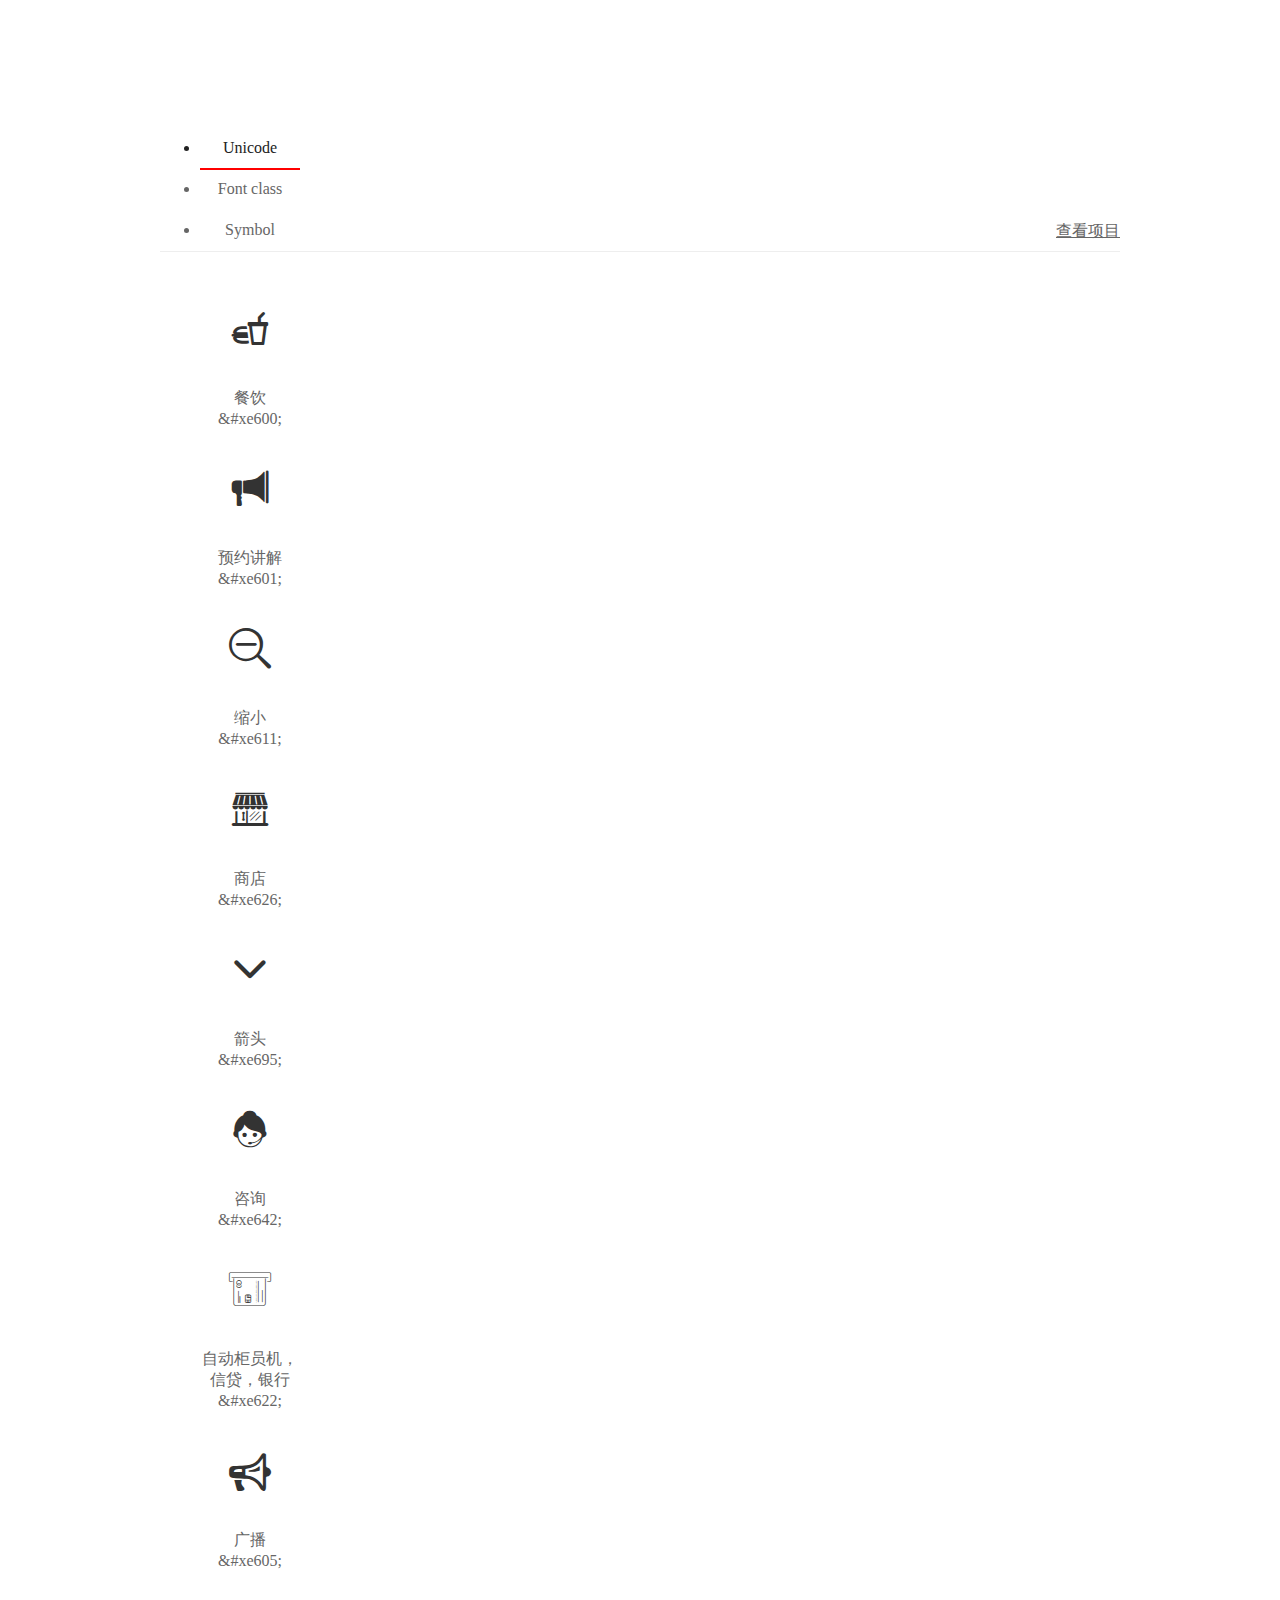
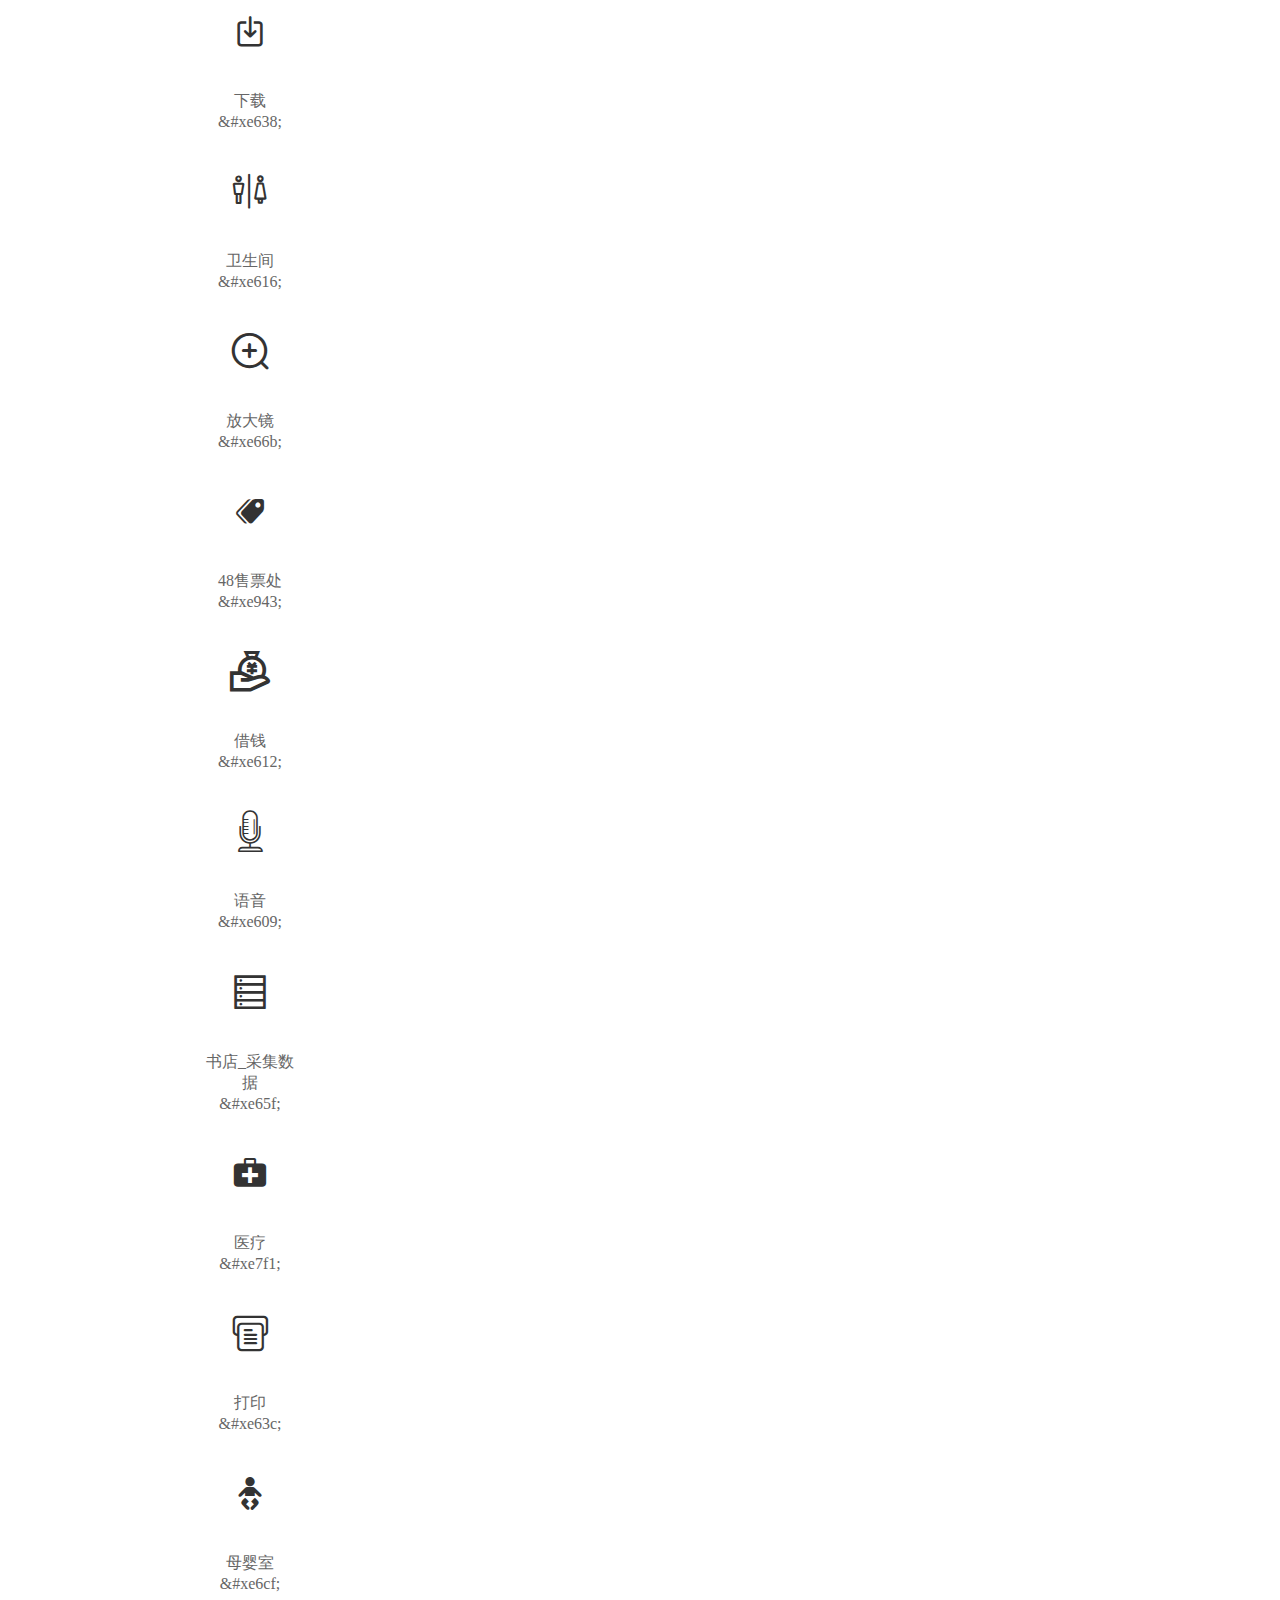
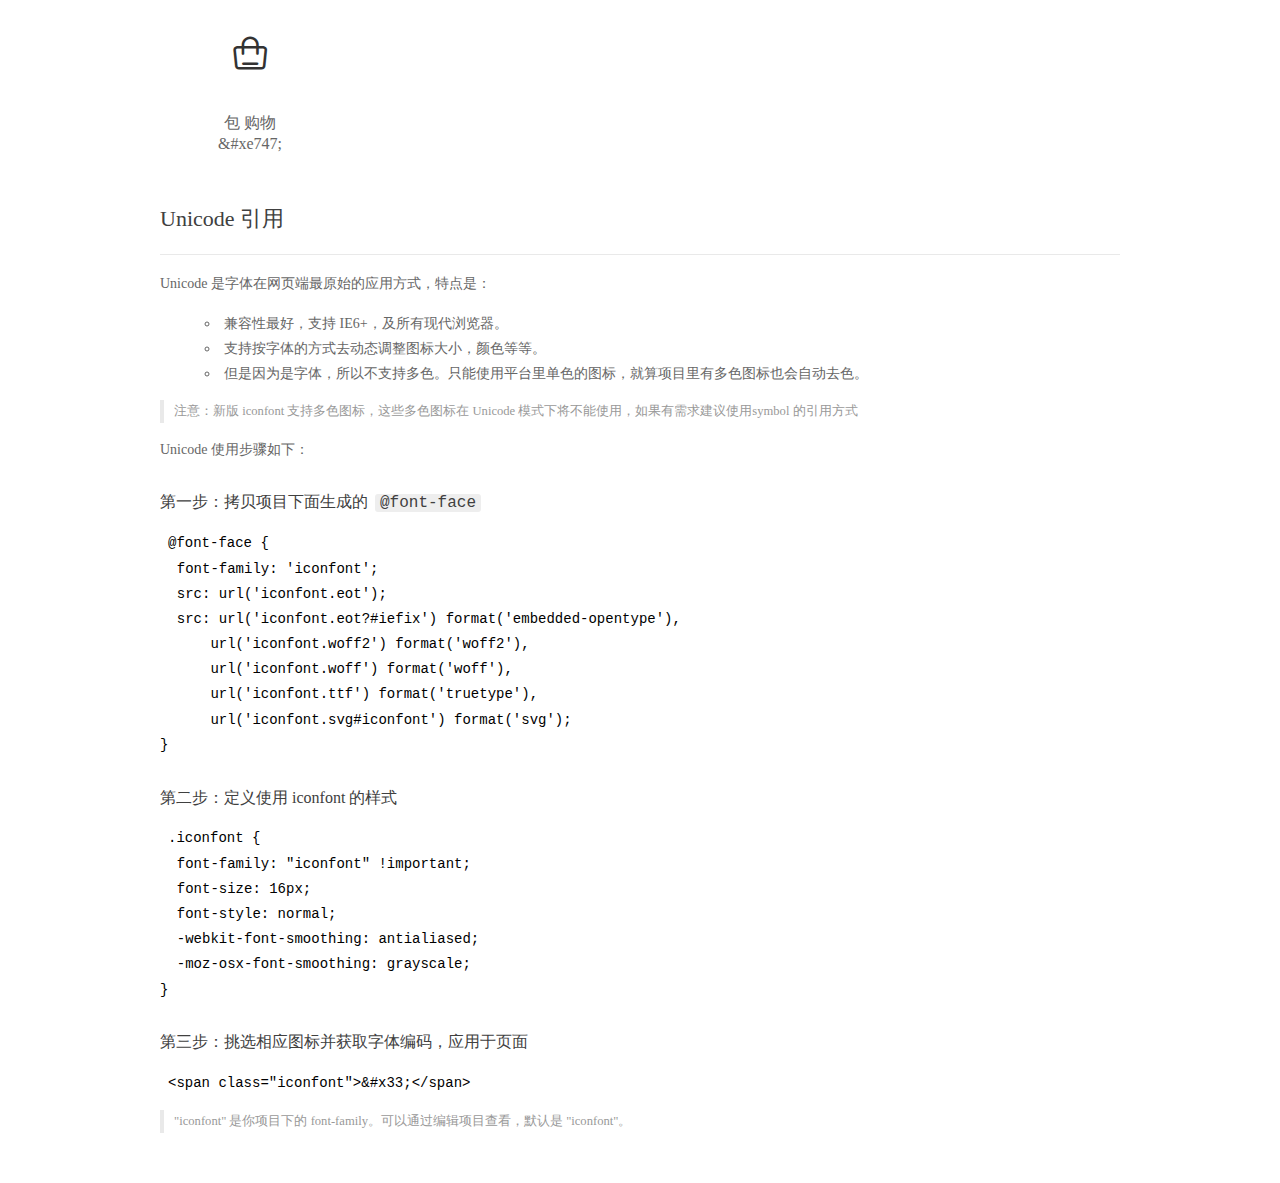
<file: font_1419650_2mvj4ofzt78/demo_index.html>
<!DOCTYPE html>
<html>
<head>
  <meta charset="utf-8"/>
  <title>IconFont Demo</title>
  <link rel="shortcut icon" href="https://gtms04.alicdn.com/tps/i4/TB1_oz6GVXXXXaFXpXXJDFnIXXX-64-64.ico" type="image/x-icon"/>
  <link rel="stylesheet" href="https://g.alicdn.com/thx/cube/1.3.2/cube.min.css">
  <link rel="stylesheet" href="demo.css">
  <link rel="stylesheet" href="iconfont.css">
  <script src="iconfont.js"></script>
  <!-- jQuery -->
  <script src="https://a1.alicdn.com/oss/uploads/2018/12/26/7bfddb60-08e8-11e9-9b04-53e73bb6408b.js"></script>
  <!-- 代码高亮 -->
  <script src="https://a1.alicdn.com/oss/uploads/2018/12/26/a3f714d0-08e6-11e9-8a15-ebf944d7534c.js"></script>
</head>
<body>
  <div class="main">
    <h1 class="logo"><a href="https://www.iconfont.cn/" title="iconfont 首页" target="_blank">&#xe86b;</a></h1>
    <div class="nav-tabs">
      <ul id="tabs" class="dib-box">
        <li class="dib active"><span>Unicode</span></li>
        <li class="dib"><span>Font class</span></li>
        <li class="dib"><span>Symbol</span></li>
      </ul>
      
      <a href="https://www.iconfont.cn/manage/index?manage_type=myprojects&projectId=1419650" target="_blank" class="nav-more">查看项目</a>
      
    </div>
    <div class="tab-container">
      <div class="content unicode" style="display: block;">
          <ul class="icon_lists dib-box">
          
            <li class="dib">
              <span class="icon iconfont">&#xe600;</span>
                <div class="name">餐饮</div>
                <div class="code-name">&amp;#xe600;</div>
              </li>
          
            <li class="dib">
              <span class="icon iconfont">&#xe601;</span>
                <div class="name">预约讲解</div>
                <div class="code-name">&amp;#xe601;</div>
              </li>
          
            <li class="dib">
              <span class="icon iconfont">&#xe611;</span>
                <div class="name">缩小</div>
                <div class="code-name">&amp;#xe611;</div>
              </li>
          
            <li class="dib">
              <span class="icon iconfont">&#xe626;</span>
                <div class="name">商店</div>
                <div class="code-name">&amp;#xe626;</div>
              </li>
          
            <li class="dib">
              <span class="icon iconfont">&#xe695;</span>
                <div class="name">箭头</div>
                <div class="code-name">&amp;#xe695;</div>
              </li>
          
            <li class="dib">
              <span class="icon iconfont">&#xe642;</span>
                <div class="name">咨询</div>
                <div class="code-name">&amp;#xe642;</div>
              </li>
          
            <li class="dib">
              <span class="icon iconfont">&#xe622;</span>
                <div class="name">自动柜员机，信贷，银行</div>
                <div class="code-name">&amp;#xe622;</div>
              </li>
          
            <li class="dib">
              <span class="icon iconfont">&#xe605;</span>
                <div class="name">广播</div>
                <div class="code-name">&amp;#xe605;</div>
              </li>
          
            <li class="dib">
              <span class="icon iconfont">&#xe638;</span>
                <div class="name">下载</div>
                <div class="code-name">&amp;#xe638;</div>
              </li>
          
            <li class="dib">
              <span class="icon iconfont">&#xe616;</span>
                <div class="name">卫生间</div>
                <div class="code-name">&amp;#xe616;</div>
              </li>
          
            <li class="dib">
              <span class="icon iconfont">&#xe66b;</span>
                <div class="name">放大镜</div>
                <div class="code-name">&amp;#xe66b;</div>
              </li>
          
            <li class="dib">
              <span class="icon iconfont">&#xe943;</span>
                <div class="name">48售票处</div>
                <div class="code-name">&amp;#xe943;</div>
              </li>
          
            <li class="dib">
              <span class="icon iconfont">&#xe612;</span>
                <div class="name">借钱</div>
                <div class="code-name">&amp;#xe612;</div>
              </li>
          
            <li class="dib">
              <span class="icon iconfont">&#xe609;</span>
                <div class="name">语音</div>
                <div class="code-name">&amp;#xe609;</div>
              </li>
          
            <li class="dib">
              <span class="icon iconfont">&#xe65f;</span>
                <div class="name">书店_采集数据</div>
                <div class="code-name">&amp;#xe65f;</div>
              </li>
          
            <li class="dib">
              <span class="icon iconfont">&#xe7f1;</span>
                <div class="name">医疗</div>
                <div class="code-name">&amp;#xe7f1;</div>
              </li>
          
            <li class="dib">
              <span class="icon iconfont">&#xe63c;</span>
                <div class="name">打印</div>
                <div class="code-name">&amp;#xe63c;</div>
              </li>
          
            <li class="dib">
              <span class="icon iconfont">&#xe6cf;</span>
                <div class="name">母婴室</div>
                <div class="code-name">&amp;#xe6cf;</div>
              </li>
          
            <li class="dib">
              <span class="icon iconfont">&#xe747;</span>
                <div class="name">包 购物</div>
                <div class="code-name">&amp;#xe747;</div>
              </li>
          
          </ul>
          <div class="article markdown">
          <h2 id="unicode-">Unicode 引用</h2>
          <hr>

          <p>Unicode 是字体在网页端最原始的应用方式，特点是：</p>
          <ul>
            <li>兼容性最好，支持 IE6+，及所有现代浏览器。</li>
            <li>支持按字体的方式去动态调整图标大小，颜色等等。</li>
            <li>但是因为是字体，所以不支持多色。只能使用平台里单色的图标，就算项目里有多色图标也会自动去色。</li>
          </ul>
          <blockquote>
            <p>注意：新版 iconfont 支持多色图标，这些多色图标在 Unicode 模式下将不能使用，如果有需求建议使用symbol 的引用方式</p>
          </blockquote>
          <p>Unicode 使用步骤如下：</p>
          <h3 id="-font-face">第一步：拷贝项目下面生成的 <code>@font-face</code></h3>
<pre><code class="language-css"
>@font-face {
  font-family: 'iconfont';
  src: url('iconfont.eot');
  src: url('iconfont.eot?#iefix') format('embedded-opentype'),
      url('iconfont.woff2') format('woff2'),
      url('iconfont.woff') format('woff'),
      url('iconfont.ttf') format('truetype'),
      url('iconfont.svg#iconfont') format('svg');
}
</code></pre>
          <h3 id="-iconfont-">第二步：定义使用 iconfont 的样式</h3>
<pre><code class="language-css"
>.iconfont {
  font-family: "iconfont" !important;
  font-size: 16px;
  font-style: normal;
  -webkit-font-smoothing: antialiased;
  -moz-osx-font-smoothing: grayscale;
}
</code></pre>
          <h3 id="-">第三步：挑选相应图标并获取字体编码，应用于页面</h3>
<pre>
<code class="language-html"
>&lt;span class="iconfont"&gt;&amp;#x33;&lt;/span&gt;
</code></pre>
          <blockquote>
            <p>"iconfont" 是你项目下的 font-family。可以通过编辑项目查看，默认是 "iconfont"。</p>
          </blockquote>
          </div>
      </div>
      <div class="content font-class">
        <ul class="icon_lists dib-box">
          
          <li class="dib">
            <span class="icon iconfont icon-canyin"></span>
            <div class="name">
              餐饮
            </div>
            <div class="code-name">.icon-canyin
            </div>
          </li>
          
          <li class="dib">
            <span class="icon iconfont icon-yuyuejiangjie"></span>
            <div class="name">
              预约讲解
            </div>
            <div class="code-name">.icon-yuyuejiangjie
            </div>
          </li>
          
          <li class="dib">
            <span class="icon iconfont icon-suoxiao"></span>
            <div class="name">
              缩小
            </div>
            <div class="code-name">.icon-suoxiao
            </div>
          </li>
          
          <li class="dib">
            <span class="icon iconfont icon-shangdian"></span>
            <div class="name">
              商店
            </div>
            <div class="code-name">.icon-shangdian
            </div>
          </li>
          
          <li class="dib">
            <span class="icon iconfont icon-jiantouarrow483"></span>
            <div class="name">
              箭头
            </div>
            <div class="code-name">.icon-jiantouarrow483
            </div>
          </li>
          
          <li class="dib">
            <span class="icon iconfont icon-zixun"></span>
            <div class="name">
              咨询
            </div>
            <div class="code-name">.icon-zixun
            </div>
          </li>
          
          <li class="dib">
            <span class="icon iconfont icon-atmcreditbank"></span>
            <div class="name">
              自动柜员机，信贷，银行
            </div>
            <div class="code-name">.icon-atmcreditbank
            </div>
          </li>
          
          <li class="dib">
            <span class="icon iconfont icon-guangbo"></span>
            <div class="name">
              广播
            </div>
            <div class="code-name">.icon-guangbo
            </div>
          </li>
          
          <li class="dib">
            <span class="icon iconfont icon-xiazai"></span>
            <div class="name">
              下载
            </div>
            <div class="code-name">.icon-xiazai
            </div>
          </li>
          
          <li class="dib">
            <span class="icon iconfont icon-weishengjian"></span>
            <div class="name">
              卫生间
            </div>
            <div class="code-name">.icon-weishengjian
            </div>
          </li>
          
          <li class="dib">
            <span class="icon iconfont icon-fangdajing"></span>
            <div class="name">
              放大镜
            </div>
            <div class="code-name">.icon-fangdajing
            </div>
          </li>
          
          <li class="dib">
            <span class="icon iconfont icon-shoupiaochu"></span>
            <div class="name">
              48售票处
            </div>
            <div class="code-name">.icon-shoupiaochu
            </div>
          </li>
          
          <li class="dib">
            <span class="icon iconfont icon-jieqian"></span>
            <div class="name">
              借钱
            </div>
            <div class="code-name">.icon-jieqian
            </div>
          </li>
          
          <li class="dib">
            <span class="icon iconfont icon-yuyin"></span>
            <div class="name">
              语音
            </div>
            <div class="code-name">.icon-yuyin
            </div>
          </li>
          
          <li class="dib">
            <span class="icon iconfont icon-shudian_caijishuju"></span>
            <div class="name">
              书店_采集数据
            </div>
            <div class="code-name">.icon-shudian_caijishuju
            </div>
          </li>
          
          <li class="dib">
            <span class="icon iconfont icon-yiliao"></span>
            <div class="name">
              医疗
            </div>
            <div class="code-name">.icon-yiliao
            </div>
          </li>
          
          <li class="dib">
            <span class="icon iconfont icon-dayin"></span>
            <div class="name">
              打印
            </div>
            <div class="code-name">.icon-dayin
            </div>
          </li>
          
          <li class="dib">
            <span class="icon iconfont icon-muyingshi"></span>
            <div class="name">
              母婴室
            </div>
            <div class="code-name">.icon-muyingshi
            </div>
          </li>
          
          <li class="dib">
            <span class="icon iconfont icon-changyongtubiao-xianxingdaochu-zhuanqu-"></span>
            <div class="name">
              包 购物
            </div>
            <div class="code-name">.icon-changyongtubiao-xianxingdaochu-zhuanqu-
            </div>
          </li>
          
        </ul>
        <div class="article markdown">
        <h2 id="font-class-">font-class 引用</h2>
        <hr>

        <p>font-class 是 Unicode 使用方式的一种变种，主要是解决 Unicode 书写不直观，语意不明确的问题。</p>
        <p>与 Unicode 使用方式相比，具有如下特点：</p>
        <ul>
          <li>兼容性良好，支持 IE8+，及所有现代浏览器。</li>
          <li>相比于 Unicode 语意明确，书写更直观。可以很容易分辨这个 icon 是什么。</li>
          <li>因为使用 class 来定义图标，所以当要替换图标时，只需要修改 class 里面的 Unicode 引用。</li>
          <li>不过因为本质上还是使用的字体，所以多色图标还是不支持的。</li>
        </ul>
        <p>使用步骤如下：</p>
        <h3 id="-fontclass-">第一步：引入项目下面生成的 fontclass 代码：</h3>
<pre><code class="language-html">&lt;link rel="stylesheet" href="./iconfont.css"&gt;
</code></pre>
        <h3 id="-">第二步：挑选相应图标并获取类名，应用于页面：</h3>
<pre><code class="language-html">&lt;span class="iconfont icon-xxx"&gt;&lt;/span&gt;
</code></pre>
        <blockquote>
          <p>"
            iconfont" 是你项目下的 font-family。可以通过编辑项目查看，默认是 "iconfont"。</p>
        </blockquote>
      </div>
      </div>
      <div class="content symbol">
          <ul class="icon_lists dib-box">
          
            <li class="dib">
                <svg class="icon svg-icon" aria-hidden="true">
                  <use xlink:href="#icon-canyin"></use>
                </svg>
                <div class="name">餐饮</div>
                <div class="code-name">#icon-canyin</div>
            </li>
          
            <li class="dib">
                <svg class="icon svg-icon" aria-hidden="true">
                  <use xlink:href="#icon-yuyuejiangjie"></use>
                </svg>
                <div class="name">预约讲解</div>
                <div class="code-name">#icon-yuyuejiangjie</div>
            </li>
          
            <li class="dib">
                <svg class="icon svg-icon" aria-hidden="true">
                  <use xlink:href="#icon-suoxiao"></use>
                </svg>
                <div class="name">缩小</div>
                <div class="code-name">#icon-suoxiao</div>
            </li>
          
            <li class="dib">
                <svg class="icon svg-icon" aria-hidden="true">
                  <use xlink:href="#icon-shangdian"></use>
                </svg>
                <div class="name">商店</div>
                <div class="code-name">#icon-shangdian</div>
            </li>
          
            <li class="dib">
                <svg class="icon svg-icon" aria-hidden="true">
                  <use xlink:href="#icon-jiantouarrow483"></use>
                </svg>
                <div class="name">箭头</div>
                <div class="code-name">#icon-jiantouarrow483</div>
            </li>
          
            <li class="dib">
                <svg class="icon svg-icon" aria-hidden="true">
                  <use xlink:href="#icon-zixun"></use>
                </svg>
                <div class="name">咨询</div>
                <div class="code-name">#icon-zixun</div>
            </li>
          
            <li class="dib">
                <svg class="icon svg-icon" aria-hidden="true">
                  <use xlink:href="#icon-atmcreditbank"></use>
                </svg>
                <div class="name">自动柜员机，信贷，银行</div>
                <div class="code-name">#icon-atmcreditbank</div>
            </li>
          
            <li class="dib">
                <svg class="icon svg-icon" aria-hidden="true">
                  <use xlink:href="#icon-guangbo"></use>
                </svg>
                <div class="name">广播</div>
                <div class="code-name">#icon-guangbo</div>
            </li>
          
            <li class="dib">
                <svg class="icon svg-icon" aria-hidden="true">
                  <use xlink:href="#icon-xiazai"></use>
                </svg>
                <div class="name">下载</div>
                <div class="code-name">#icon-xiazai</div>
            </li>
          
            <li class="dib">
                <svg class="icon svg-icon" aria-hidden="true">
                  <use xlink:href="#icon-weishengjian"></use>
                </svg>
                <div class="name">卫生间</div>
                <div class="code-name">#icon-weishengjian</div>
            </li>
          
            <li class="dib">
                <svg class="icon svg-icon" aria-hidden="true">
                  <use xlink:href="#icon-fangdajing"></use>
                </svg>
                <div class="name">放大镜</div>
                <div class="code-name">#icon-fangdajing</div>
            </li>
          
            <li class="dib">
                <svg class="icon svg-icon" aria-hidden="true">
                  <use xlink:href="#icon-shoupiaochu"></use>
                </svg>
                <div class="name">48售票处</div>
                <div class="code-name">#icon-shoupiaochu</div>
            </li>
          
            <li class="dib">
                <svg class="icon svg-icon" aria-hidden="true">
                  <use xlink:href="#icon-jieqian"></use>
                </svg>
                <div class="name">借钱</div>
                <div class="code-name">#icon-jieqian</div>
            </li>
          
            <li class="dib">
                <svg class="icon svg-icon" aria-hidden="true">
                  <use xlink:href="#icon-yuyin"></use>
                </svg>
                <div class="name">语音</div>
                <div class="code-name">#icon-yuyin</div>
            </li>
          
            <li class="dib">
                <svg class="icon svg-icon" aria-hidden="true">
                  <use xlink:href="#icon-shudian_caijishuju"></use>
                </svg>
                <div class="name">书店_采集数据</div>
                <div class="code-name">#icon-shudian_caijishuju</div>
            </li>
          
            <li class="dib">
                <svg class="icon svg-icon" aria-hidden="true">
                  <use xlink:href="#icon-yiliao"></use>
                </svg>
                <div class="name">医疗</div>
                <div class="code-name">#icon-yiliao</div>
            </li>
          
            <li class="dib">
                <svg class="icon svg-icon" aria-hidden="true">
                  <use xlink:href="#icon-dayin"></use>
                </svg>
                <div class="name">打印</div>
                <div class="code-name">#icon-dayin</div>
            </li>
          
            <li class="dib">
                <svg class="icon svg-icon" aria-hidden="true">
                  <use xlink:href="#icon-muyingshi"></use>
                </svg>
                <div class="name">母婴室</div>
                <div class="code-name">#icon-muyingshi</div>
            </li>
          
            <li class="dib">
                <svg class="icon svg-icon" aria-hidden="true">
                  <use xlink:href="#icon-changyongtubiao-xianxingdaochu-zhuanqu-"></use>
                </svg>
                <div class="name">包 购物</div>
                <div class="code-name">#icon-changyongtubiao-xianxingdaochu-zhuanqu-</div>
            </li>
          
          </ul>
          <div class="article markdown">
          <h2 id="symbol-">Symbol 引用</h2>
          <hr>

          <p>这是一种全新的使用方式，应该说这才是未来的主流，也是平台目前推荐的用法。相关介绍可以参考这篇<a href="">文章</a>
            这种用法其实是做了一个 SVG 的集合，与另外两种相比具有如下特点：</p>
          <ul>
            <li>支持多色图标了，不再受单色限制。</li>
            <li>通过一些技巧，支持像字体那样，通过 <code>font-size</code>, <code>color</code> 来调整样式。</li>
            <li>兼容性较差，支持 IE9+，及现代浏览器。</li>
            <li>浏览器渲染 SVG 的性能一般，还不如 png。</li>
          </ul>
          <p>使用步骤如下：</p>
          <h3 id="-symbol-">第一步：引入项目下面生成的 symbol 代码：</h3>
<pre><code class="language-html">&lt;script src="./iconfont.js"&gt;&lt;/script&gt;
</code></pre>
          <h3 id="-css-">第二步：加入通用 CSS 代码（引入一次就行）：</h3>
<pre><code class="language-html">&lt;style&gt;
.icon {
  width: 1em;
  height: 1em;
  vertical-align: -0.15em;
  fill: currentColor;
  overflow: hidden;
}
&lt;/style&gt;
</code></pre>
          <h3 id="-">第三步：挑选相应图标并获取类名，应用于页面：</h3>
<pre><code class="language-html">&lt;svg class="icon" aria-hidden="true"&gt;
  &lt;use xlink:href="#icon-xxx"&gt;&lt;/use&gt;
&lt;/svg&gt;
</code></pre>
          </div>
      </div>

    </div>
  </div>
  <script>
  $(document).ready(function () {
      $('.tab-container .content:first').show()

      $('#tabs li').click(function (e) {
        var tabContent = $('.tab-container .content')
        var index = $(this).index()

        if ($(this).hasClass('active')) {
          return
        } else {
          $('#tabs li').removeClass('active')
          $(this).addClass('active')

          tabContent.hide().eq(index).fadeIn()
        }
      })
    })
  </script>
</body>
</html>
</file>
<file: font_1419650_2mvj4ofzt78/demo.css>
/* Logo 字体 */
@font-face {
  font-family: "iconfont logo";
  src: url('https://at.alicdn.com/t/font_985780_km7mi63cihi.eot?t=1545807318834');
  src: url('https://at.alicdn.com/t/font_985780_km7mi63cihi.eot?t=1545807318834#iefix') format('embedded-opentype'),
    url('https://at.alicdn.com/t/font_985780_km7mi63cihi.woff?t=1545807318834') format('woff'),
    url('https://at.alicdn.com/t/font_985780_km7mi63cihi.ttf?t=1545807318834') format('truetype'),
    url('https://at.alicdn.com/t/font_985780_km7mi63cihi.svg?t=1545807318834#iconfont') format('svg');
}

.logo {
  font-family: "iconfont logo";
  font-size: 160px;
  font-style: normal;
  -webkit-font-smoothing: antialiased;
  -moz-osx-font-smoothing: grayscale;
}

/* tabs */
.nav-tabs {
  position: relative;
}

.nav-tabs .nav-more {
  position: absolute;
  right: 0;
  bottom: 0;
  height: 42px;
  line-height: 42px;
  color: #666;
}

#tabs {
  border-bottom: 1px solid #eee;
}

#tabs li {
  cursor: pointer;
  width: 100px;
  height: 40px;
  line-height: 40px;
  text-align: center;
  font-size: 16px;
  border-bottom: 2px solid transparent;
  position: relative;
  z-index: 1;
  margin-bottom: -1px;
  color: #666;
}


#tabs .active {
  border-bottom-color: #f00;
  color: #222;
}

.tab-container .content {
  display: none;
}

/* 页面布局 */
.main {
  padding: 30px 100px;
  width: 960px;
  margin: 0 auto;
}

.main .logo {
  color: #333;
  text-align: left;
  margin-bottom: 30px;
  line-height: 1;
  height: 110px;
  margin-top: -50px;
  overflow: hidden;
  *zoom: 1;
}

.main .logo a {
  font-size: 160px;
  color: #333;
}

.helps {
  margin-top: 40px;
}

.helps pre {
  padding: 20px;
  margin: 10px 0;
  border: solid 1px #e7e1cd;
  background-color: #fffdef;
  overflow: auto;
}

.icon_lists {
  width: 100% !important;
  overflow: hidden;
  *zoom: 1;
}

.icon_lists li {
  width: 100px;
  margin-bottom: 10px;
  margin-right: 20px;
  text-align: center;
  list-style: none !important;
  cursor: default;
}

.icon_lists li .code-name {
  line-height: 1.2;
}

.icon_lists .icon {
  display: block;
  height: 100px;
  line-height: 100px;
  font-size: 42px;
  margin: 10px auto;
  color: #333;
  -webkit-transition: font-size 0.25s linear, width 0.25s linear;
  -moz-transition: font-size 0.25s linear, width 0.25s linear;
  transition: font-size 0.25s linear, width 0.25s linear;
}

.icon_lists .icon:hover {
  font-size: 100px;
}

.icon_lists .svg-icon {
  /* 通过设置 font-size 来改变图标大小 */
  width: 1em;
  /* 图标和文字相邻时，垂直对齐 */
  vertical-align: -0.15em;
  /* 通过设置 color 来改变 SVG 的颜色/fill */
  fill: currentColor;
  /* path 和 stroke 溢出 viewBox 部分在 IE 下会显示
      normalize.css 中也包含这行 */
  overflow: hidden;
}

.icon_lists li .name,
.icon_lists li .code-name {
  color: #666;
}

/* markdown 样式 */
.markdown {
  color: #666;
  font-size: 14px;
  line-height: 1.8;
}

.highlight {
  line-height: 1.5;
}

.markdown img {
  vertical-align: middle;
  max-width: 100%;
}

.markdown h1 {
  color: #404040;
  font-weight: 500;
  line-height: 40px;
  margin-bottom: 24px;
}

.markdown h2,
.markdown h3,
.markdown h4,
.markdown h5,
.markdown h6 {
  color: #404040;
  margin: 1.6em 0 0.6em 0;
  font-weight: 500;
  clear: both;
}

.markdown h1 {
  font-size: 28px;
}

.markdown h2 {
  font-size: 22px;
}

.markdown h3 {
  font-size: 16px;
}

.markdown h4 {
  font-size: 14px;
}

.markdown h5 {
  font-size: 12px;
}

.markdown h6 {
  font-size: 12px;
}

.markdown hr {
  height: 1px;
  border: 0;
  background: #e9e9e9;
  margin: 16px 0;
  clear: both;
}

.markdown p {
  margin: 1em 0;
}

.markdown>p,
.markdown>blockquote,
.markdown>.highlight,
.markdown>ol,
.markdown>ul {
  width: 80%;
}

.markdown ul>li {
  list-style: circle;
}

.markdown>ul li,
.markdown blockquote ul>li {
  margin-left: 20px;
  padding-left: 4px;
}

.markdown>ul li p,
.markdown>ol li p {
  margin: 0.6em 0;
}

.markdown ol>li {
  list-style: decimal;
}

.markdown>ol li,
.markdown blockquote ol>li {
  margin-left: 20px;
  padding-left: 4px;
}

.markdown code {
  margin: 0 3px;
  padding: 0 5px;
  background: #eee;
  border-radius: 3px;
}

.markdown strong,
.markdown b {
  font-weight: 600;
}

.markdown>table {
  border-collapse: collapse;
  border-spacing: 0px;
  empty-cells: show;
  border: 1px solid #e9e9e9;
  width: 95%;
  margin-bottom: 24px;
}

.markdown>table th {
  white-space: nowrap;
  color: #333;
  font-weight: 600;
}

.markdown>table th,
.markdown>table td {
  border: 1px solid #e9e9e9;
  padding: 8px 16px;
  text-align: left;
}

.markdown>table th {
  background: #F7F7F7;
}

.markdown blockquote {
  font-size: 90%;
  color: #999;
  border-left: 4px solid #e9e9e9;
  padding-left: 0.8em;
  margin: 1em 0;
}

.markdown blockquote p {
  margin: 0;
}

.markdown .anchor {
  opacity: 0;
  transition: opacity 0.3s ease;
  margin-left: 8px;
}

.markdown .waiting {
  color: #ccc;
}

.markdown h1:hover .anchor,
.markdown h2:hover .anchor,
.markdown h3:hover .anchor,
.markdown h4:hover .anchor,
.markdown h5:hover .anchor,
.markdown h6:hover .anchor {
  opacity: 1;
  display: inline-block;
}

.markdown>br,
.markdown>p>br {
  clear: both;
}


.hljs {
  display: block;
  background: white;
  padding: 0.5em;
  color: #333333;
  overflow-x: auto;
}

.hljs-comment,
.hljs-meta {
  color: #969896;
}

.hljs-string,
.hljs-variable,
.hljs-template-variable,
.hljs-strong,
.hljs-emphasis,
.hljs-quote {
  color: #df5000;
}

.hljs-keyword,
.hljs-selector-tag,
.hljs-type {
  color: #a71d5d;
}

.hljs-literal,
.hljs-symbol,
.hljs-bullet,
.hljs-attribute {
  color: #0086b3;
}

.hljs-section,
.hljs-name {
  color: #63a35c;
}

.hljs-tag {
  color: #333333;
}

.hljs-title,
.hljs-attr,
.hljs-selector-id,
.hljs-selector-class,
.hljs-selector-attr,
.hljs-selector-pseudo {
  color: #795da3;
}

.hljs-addition {
  color: #55a532;
  background-color: #eaffea;
}

.hljs-deletion {
  color: #bd2c00;
  background-color: #ffecec;
}

.hljs-link {
  text-decoration: underline;
}

/* 代码高亮 */
/* PrismJS 1.15.0
https://prismjs.com/download.html#themes=prism&languages=markup+css+clike+javascript */
/**
 * prism.js default theme for JavaScript, CSS and HTML
 * Based on dabblet (http://dabblet.com)
 * @author Lea Verou
 */
code[class*="language-"],
pre[class*="language-"] {
  color: black;
  background: none;
  text-shadow: 0 1px white;
  font-family: Consolas, Monaco, 'Andale Mono', 'Ubuntu Mono', monospace;
  text-align: left;
  white-space: pre;
  word-spacing: normal;
  word-break: normal;
  word-wrap: normal;
  line-height: 1.5;

  -moz-tab-size: 4;
  -o-tab-size: 4;
  tab-size: 4;

  -webkit-hyphens: none;
  -moz-hyphens: none;
  -ms-hyphens: none;
  hyphens: none;
}

pre[class*="language-"]::-moz-selection,
pre[class*="language-"] ::-moz-selection,
code[class*="language-"]::-moz-selection,
code[class*="language-"] ::-moz-selection {
  text-shadow: none;
  background: #b3d4fc;
}

pre[class*="language-"]::selection,
pre[class*="language-"] ::selection,
code[class*="language-"]::selection,
code[class*="language-"] ::selection {
  text-shadow: none;
  background: #b3d4fc;
}

@media print {

  code[class*="language-"],
  pre[class*="language-"] {
    text-shadow: none;
  }
}

/* Code blocks */
pre[class*="language-"] {
  padding: 1em;
  margin: .5em 0;
  overflow: auto;
}

:not(pre)>code[class*="language-"],
pre[class*="language-"] {
  background: #f5f2f0;
}

/* Inline code */
:not(pre)>code[class*="language-"] {
  padding: .1em;
  border-radius: .3em;
  white-space: normal;
}

.token.comment,
.token.prolog,
.token.doctype,
.token.cdata {
  color: slategray;
}

.token.punctuation {
  color: #999;
}

.namespace {
  opacity: .7;
}

.token.property,
.token.tag,
.token.boolean,
.token.number,
.token.constant,
.token.symbol,
.token.deleted {
  color: #905;
}

.token.selector,
.token.attr-name,
.token.string,
.token.char,
.token.builtin,
.token.inserted {
  color: #690;
}

.token.operator,
.token.entity,
.token.url,
.language-css .token.string,
.style .token.string {
  color: #9a6e3a;
  background: hsla(0, 0%, 100%, .5);
}

.token.atrule,
.token.attr-value,
.token.keyword {
  color: #07a;
}

.token.function,
.token.class-name {
  color: #DD4A68;
}

.token.regex,
.token.important,
.token.variable {
  color: #e90;
}

.token.important,
.token.bold {
  font-weight: bold;
}

.token.italic {
  font-style: italic;
}

.token.entity {
  cursor: help;
}
</file>
<file: font_1419650_2mvj4ofzt78/iconfont.css>
@font-face {font-family: "iconfont";
  src: url('iconfont.eot?t=1568716454853'); /* IE9 */
  src: url('iconfont.eot?t=1568716454853#iefix') format('embedded-opentype'), /* IE6-IE8 */
  url('[data-uri]') format('woff2'),
  url('iconfont.woff?t=1568716454853') format('woff'),
  url('iconfont.ttf?t=1568716454853') format('truetype'), /* chrome, firefox, opera, Safari, Android, iOS 4.2+ */
  url('iconfont.svg?t=1568716454853#iconfont') format('svg'); /* iOS 4.1- */
}

.iconfont {
  font-family: "iconfont" !important;
  font-size: 16px;
  font-style: normal;
  -webkit-font-smoothing: antialiased;
  -moz-osx-font-smoothing: grayscale;
}

.icon-canyin:before {
  content: "\e600";
}

.icon-yuyuejiangjie:before {
  content: "\e601";
}

.icon-suoxiao:before {
  content: "\e611";
}

.icon-shangdian:before {
  content: "\e626";
}

.icon-jiantouarrow483:before {
  content: "\e695";
}

.icon-zixun:before {
  content: "\e642";
}

.icon-atmcreditbank:before {
  content: "\e622";
}

.icon-guangbo:before {
  content: "\e605";
}

.icon-xiazai:before {
  content: "\e638";
}

.icon-weishengjian:before {
  content: "\e616";
}

.icon-fangdajing:before {
  content: "\e66b";
}

.icon-shoupiaochu:before {
  content: "\e943";
}

.icon-jieqian:before {
  content: "\e612";
}

.icon-yuyin:before {
  content: "\e609";
}

.icon-shudian_caijishuju:before {
  content: "\e65f";
}

.icon-yiliao:before {
  content: "\e7f1";
}

.icon-dayin:before {
  content: "\e63c";
}

.icon-muyingshi:before {
  content: "\e6cf";
}

.icon-changyongtubiao-xianxingdaochu-zhuanqu-:before {
  content: "\e747";
}
</file>
